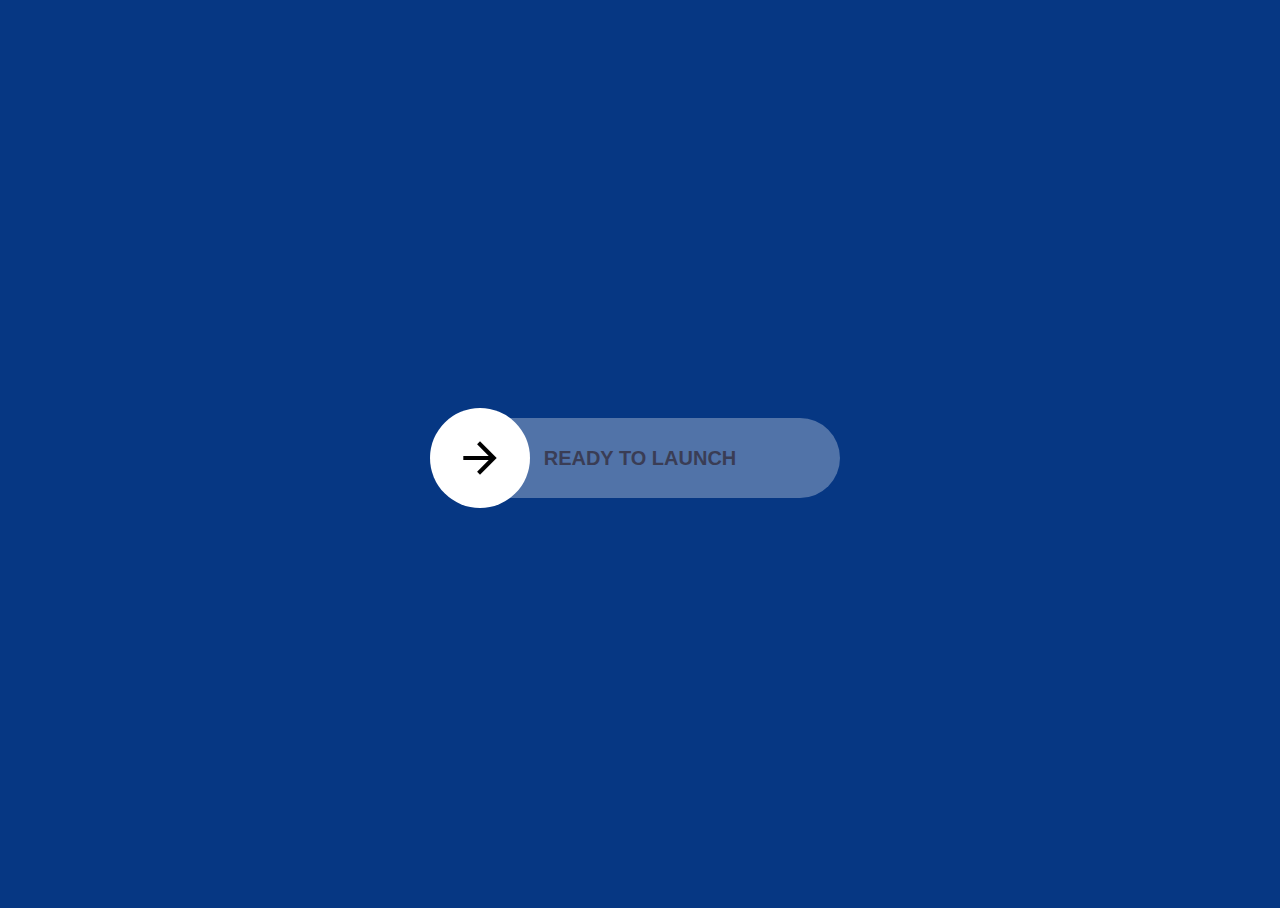
<file: prosesi1.html>
<!DOCTYPE html>
<html>
<head>
	<meta http-equiv="X-UA-Compatible" content="IE=edge">
    <meta content="width=device-width, initial-scale=1" name="viewport" />
    <meta content="Allianz" name="description" />
    <meta content="Allianz" name="author" />
	<title>Discovery</title>
	<link rel="stylesheet" type="text/css" href="https://fonts.googleapis.com/icon?family=Material+Icons">
	<link rel="stylesheet" type="text/css" href="css/prosesi1.css">
</head>
<body>
	<div class="container">
		<div id="button-background">
			<span class="slide-text">READY TO LAUNCH</span>
			<div id="slider">
				<i id="locker" class="material-icons">arrow_forward</i>
			</div>
		</div>
		<div class="wrapper hidden" id="wrapper"></div>
	</div>
	<script type="text/javascript" src="https://cdnjs.cloudflare.com/ajax/libs/jquery/3.1.1/jquery.min.js"></script>
	<script type="text/javascript">
		var initialMouse = 0;
		var slideMovementTotal = 0;
		var mouseIsDown = false;
		var slider = $('#slider');

		slider.on('mousedown touchstart', function(event){
			mouseIsDown = true;
			slideMovementTotal = $('#button-background').width() - $(this).width() + 10;
			initialMouse = event.clientX || event.originalEvent.touches[0].pageX;
		});

		$(document.body, '#slider').on('mouseup touchend', function (event) {
			if (!mouseIsDown)
				return;
			mouseIsDown = false;
			var currentMouse = event.clientX || event.changedTouches[0].pageX;
			var relativeMouse = currentMouse - initialMouse;

			if (relativeMouse < slideMovementTotal) {
				$('.slide-text').fadeTo(300, 1);
				slider.animate({
					left: "-10px"
				}, 300);
				return;
			}

			slider.addClass('unlocked');

			// change animation
			var isCompleted = slider.hasClass('unlocked');
			if (isCompleted) {
				$('#button-background').addClass('hidden');
				$('#wrapper').removeClass('hidden');
			} else {
				$('#button-background').removeClass('hidden');
				$('#wrapper').addClass('hidden');
			}

			$('#locker').text('lock_outline');
			setTimeout(function(){
				slider.on('click tap', function(event){
					if (!slider.hasClass('unlocked')){
						return;
					}
					slider.removeClass('unlocked');
					$('#locker').text('lock_open');
					slider.off('click tap');
				});
			}, 0);
		});

		$(document.body).on('mousemove touchmove', function(event){
			if (!mouseIsDown)
				return;

			var currentMouse = event.clientX || event.originalEvent.touches[0].pageX;
			var relativeMouse = currentMouse - initialMouse;
			var slidePercent = 1 - (relativeMouse / slideMovementTotal);

			$('.slide-text').fadeTo(0, slidePercent);

			if (relativeMouse <= 0) {
				slider.css({'left': '-10px'});
				return;
			}
			if (relativeMouse >= slideMovementTotal + 10) {
				slider.css({'left': slideMovementTotal + 'px'});
				return;
			}
			slider.css({'left': relativeMouse - 10});
		});

	</script>
</body>
</html>
</file>
<file: css/prosesi1.css>
.hidden{display:none!important}body,html{height:100%;overflow:hidden}body{background-color:#063783}#button-background,body{display:-webkit-box;display:-ms-flexbox;display:flex;-webkit-box-align:center;-ms-flex-align:center;align-items:center;-webkit-box-pack:center;-ms-flex-pack:center;justify-content:center}#button-background{position:relative;background-color:hsla(0,0%,100%,.3);width:400px;height:80px;border:#fff;border-radius:40px}#slider{-webkit-transition:width .3s,border-radius .3s,height .3s;transition:width .3s,border-radius .3s,height .3s;position:absolute;left:-10px;background-color:#fff;width:100px;height:100px;border-radius:50%;display:-webkit-box;display:-ms-flexbox;display:flex;-webkit-box-align:center;-ms-flex-align:center;align-items:center;-webkit-box-pack:center;-ms-flex-pack:center;justify-content:center}#slider.unlocked{-webkit-transition:all .3s;transition:all .3s;width:inherit;left:0!important;height:inherit;border-radius:inherit}.material-icons{color:#000;font-size:50px}.material-icons,.slide-text{-webkit-touch-callout:none;-webkit-user-select:none;-moz-user-select:none;-ms-user-select:none;user-select:none;cursor:default}.slide-text{color:#3a3d55;font-size:20px;font-weight:700;text-transform:uppercase;font-family:Roboto,sans-serif}.bottom{position:fixed;bottom:0;font-size:14px}.bottom,.bottom a{color:#fff}.wrapper{height:100%;width:100%;left:0;right:0;top:0;bottom:0;position:absolute;background:linear-gradient(124deg,#52bae3,#063783,#52bae3,#11165a,#0c28cb,#52bae3,#2b1de8,#063783,#0c28cb);background-size:1800% 1800%;-webkit-animation:rainbow 1s ease infinite;-z-animation:rainbow 1s ease infinite;animation:rainbow 1s ease infinite}@-webkit-keyframes rainbow{0%{background-position:0 82%}50%{background-position:100% 19%}to{background-position:0 82%}}@keyframes rainbow{0%{background-position:0 82%}50%{background-position:100% 19%}to{background-position:0 82%}}
</file>
